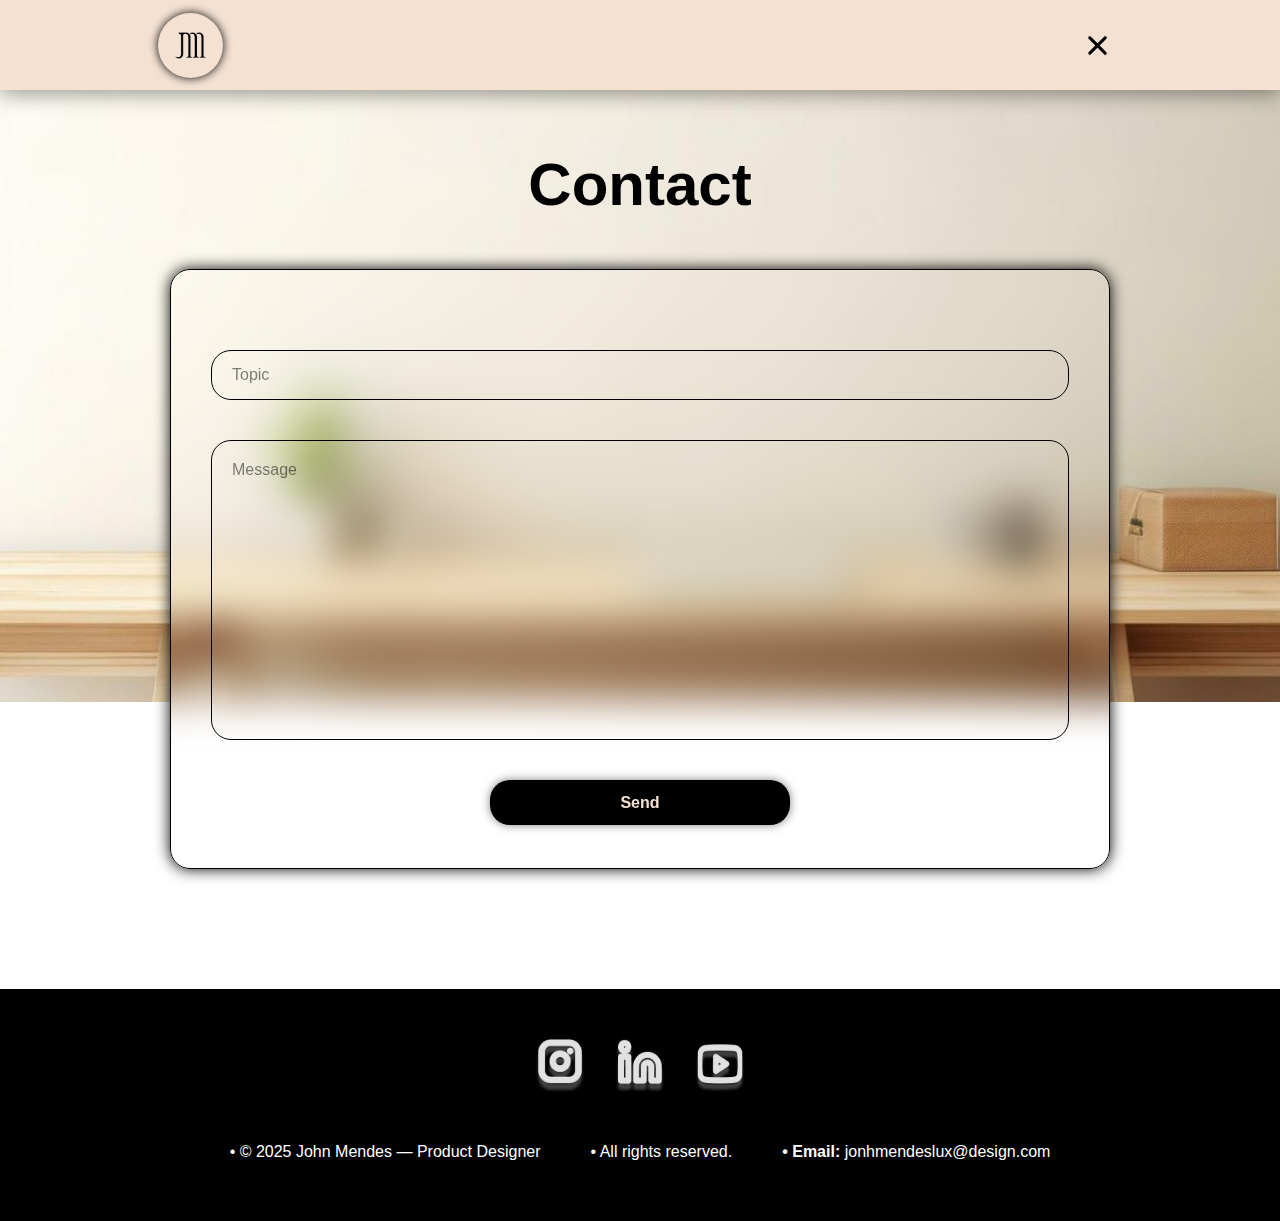
<file: contact.html>
<!DOCTYPE html>
<html lang="en">
<head>
    <meta charset="UTF-8">
    <meta name="viewport" content="width=device-width, initial-scale=1.0">
    <link rel="stylesheet" href="./css/contact.css">
    <link href='https://cdn.boxicons.com/3.0.6/fonts/basic/boxicons.min.css' rel='stylesheet'>
    <title>Document</title>
</head>
<body>

    <header>
        <nav>
            
            <div id="circ">
              <a href="index.html"></a>
            </div>
            
            <a href="index.html" class="close-btn"></a>
        </nav>
    </header>

    <div class="contentor-contact">
        <h1 class="cntc">Contact</h1>
    </div>

    <div class="contentor-form">
        <div class="wrapper">
           <form action="">

              <div class="input-box">
                  <input type="topic" placeholder="Topic" required>
                  <i class='bx  bx-feather-alt'></i> 
              </div>

              <div class="input-box-2">
                  <input type="message" placeholder="Message" required>
                  <i class='bx  bx-message-bubble-reply'></i> 
              </div>

              <div class="contentor-btn">
                  <button type="submit" class="btn">Send</button>
              </div>

           </form>
        </div>
    </div>

    <footer> 

        <div class="Column-1">
            <img src="media/Instagram-2D.png" alt="">
            <img src="media/Linkedin-2D.png" alt="">
            <img src="media/Youtube-2D.png" alt="">
        </div>

        <div class="column-2">
            <p>• © 2025 John Mendes — Product Designer</p>
            <p>• All rights reserved.</p>
            <p><span>• Email:</span> jonhmendeslux@design.com</p>
        </div>

    </footer>
    
</body>
</html>
</file>
<file: css/contact.css>
:root {
    --cor-de-fundo: #F4E1D2;
}

*{
    margin: 0;
    padding: 0;
    font-family:"Lato", sans-serif;
    box-sizing: border-box;
}

body{
    background: url(/media/BG-2-Contact.jpg) no-repeat;
    background-size: 100%;
}

header{
    background-color: var(--cor-de-fundo) ;
    height: 10vh;
    width: 100vw;
    display: flex;
    justify-content: center;
    align-items: center;
    box-shadow: 0 4px 20px rgba(0, 0, 0, 0.4);
    position: fixed;
    z-index: 9999;
    top: 0;
}

nav{
    display: flex;
    justify-content: center;
    align-items: center;
    gap: 850px;
}

/* eheh Botão X */
.close-btn {
  cursor: pointer;
  display: flex;
  justify-content: center;
  align-items: center;
  width: 50px;
  height: 50px;

}

.close-btn::before,
.close-btn::after {
  content: "";
  position: fixed;
  width: 25px;
  height: 3px;
  background: black;
  border-radius: 3px;
  transition: 0.3s;
}

.close-btn::before {
  transform: rotate(45deg);
}

.close-btn::after {
  transform: rotate(-45deg);
}

.close-btn:hover::before{
  transform: rotate(-45deg);
  scale: calc(1.2);
}

.close-btn:hover::after{
  transform: rotate(45deg);
  scale: calc(1.2);
}

.btns{
  display: flex;
  justify-content: space-between;
  gap: 50px;
}

/* eheh fim do Botão X */

/*LOGO*/

#circ a {
    border:none;
    background: none;
    cursor: pointer;
    width: 80px;
    height: 80px;
    display: block;
}

#pop {
    width: 100vw;
    height: 90vh
}

#circ {
    top: 15px;
    width: 65px;
    height: 65px;
    background-color: #F4E1D2;
    border-radius: 50%;
    box-shadow: 0 0 10px;
    background-image: url("/media/Logotipo.png");
    background-repeat: no-repeat;
    background-size: 65px 65px ;
    background-position: center center;
}

/*FIM DA LOGO*/

.contentor-contact{
    display: flex;
    justify-content: center; 
    padding-top: 150px;
    font-size: 30px;
}

.contentor-form{
    display: flex;
    justify-content: center;
    align-items: center;
    padding-top: 50px;
}


.wrapper{
    width: 940px;
    height: 600px;
    background: transparent;
    border: 1px solid black;
    backdrop-filter: blur(20px);
    color: black;
    border-radius: 20px;
    padding: 40px 40px;
    box-shadow: 0 0px 15px rgba(0, 0, 0);
}

.wrapper .input-box {
    position: relative;
    width: 100%;
    height: 50px;
    margin: 40px 0;
}

.wrapper .input-box-2 {
    position: relative;
    width: 100%;
    height: 300px;
    margin: 40px 0;
}

.input-box input{
    width: 100%;
    height: 100%;
    background: transparent;
    border: none;
    outline: none;
    border: 1px solid rgba(0, 0, 0);
    border-radius: 20px;
    font-size: 16px;
    color: black;
    padding: 20px 45px 20px 20px;
}

.input-box-2 input{
    width: 100%;
    height: 100%;
    background: transparent;
    border: none;
    outline: none;
    border: 1px solid rgba(0, 0, 0);
    border-radius: 20px;
    font-size: 16px;
    color: black;
    padding-left: 20px;
    padding-bottom: 240px;
}


.input-box input::placeholder {
    color: rgba(0, 0, 0, 0.5);
}

.input-box-2 input::placeholder {
    color: rgba(0, 0, 0, 0.5);
}

.input-box i{
    position: absolute;
    right: 20px;
    top: 50%;
    transform: translateY(-50%);
    font-size: 20px;
}

.input-box-2 i{
    position: absolute;
    right: 20px;
    top: 10%;
    transform: translateY(-50%);
    font-size: 20px;
}

.wrapper .btn {
    width: 35%;
    height: 45px;
    background-color: black;
    border: none;
    outline: none;
    border-radius: 20px;
    box-shadow: 0 0 10px rgba(0, 0, 0, 0.5);
    font-weight: 600;
    cursor: pointer;
    transition: transform 0.2s ease-in-out;
}

.wrapper .btn:hover{
    background-color: transparent;
    transform: scale(1.1);            
}

.btn{
    color: var(--cor-de-fundo);
    font-size: 16px;
}

.btn:hover{
    color: black;
}

.contentor-btn{
    display: flex;
    justify-content: center;
}

footer{
    background-color: #000000;
    display: flex;
    flex-direction: column;
    justify-content: center;
    align-items: center;
    gap: 50px;
    padding-top: 50px;
    font-family:"Lato", sans-serif; 
    padding-bottom: 60px;
    margin-top: 120px;
}

.Column-1{
    display: flex;
    gap: 30px;
}

.column-2{
    display: flex;
    gap: 50px;

}

footer img{
    filter: invert(1);
    width: 50px;
    cursor: pointer;
}

footer img:hover{
    filter: opacity(98%);
}

footer p{
    color: white;
}

p span{
    font-weight: 800;
}
</file>
